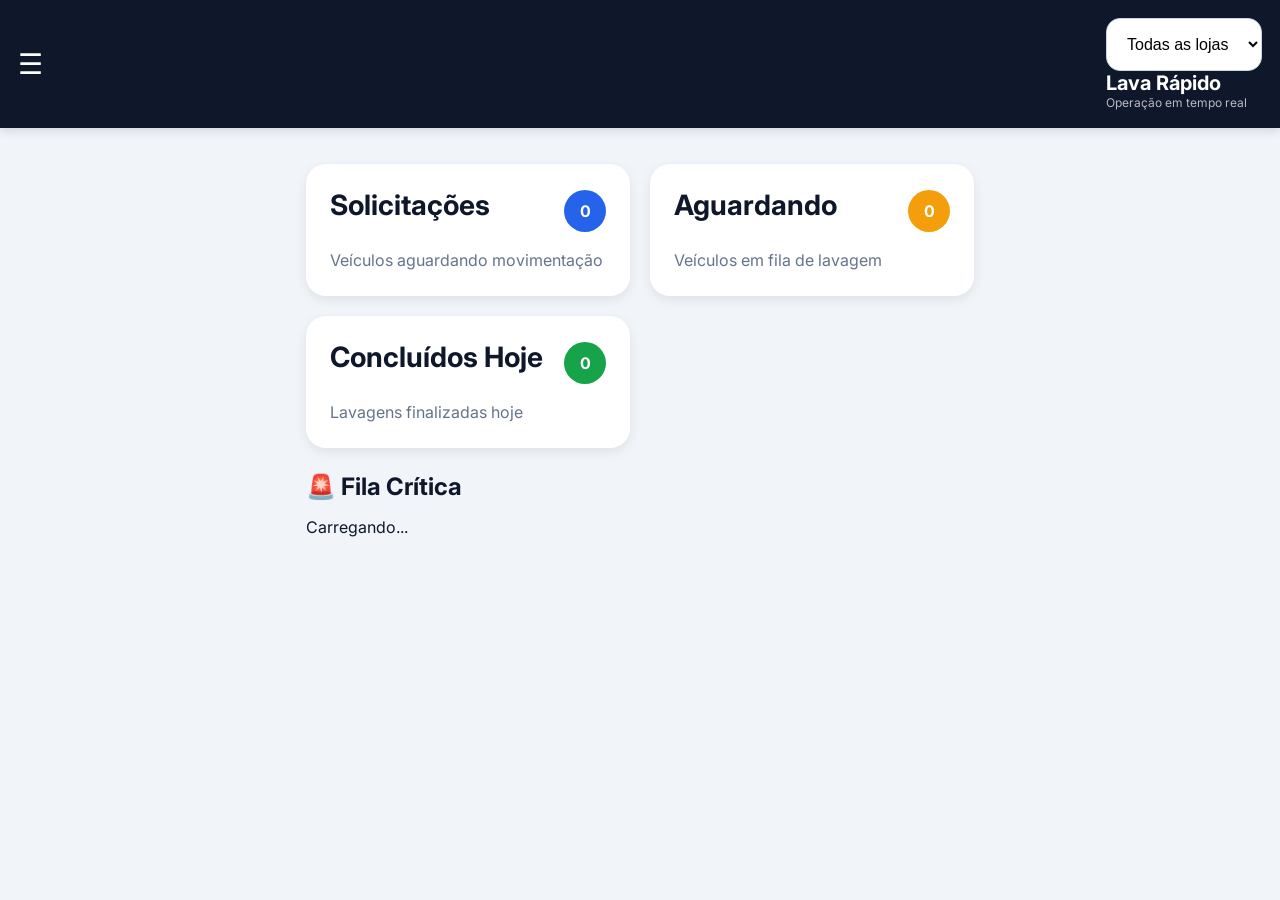
<file: index.html>
<!DOCTYPE html>
<html lang="pt-BR">

<head>

  <meta charset="UTF-8">

  <meta name="viewport"
        content="width=device-width, initial-scale=1.0">

  <title>Lava Rápido</title>

  <link rel="stylesheet"
        href="./css/style.css">

</head>

<script src="./js/config.js"></script>

<script src="./js/index.js"></script>

  
  
<body>

  <div
  id="overlay"
  class="overlay"
  onclick="fecharMenu()">

</div>

<nav
  id="sidebar"
  class="sidebar">

  <a href="index.html">
    🏠 Dashboard
  </a>

  <a href="solicitacoes.html">
    📋 Solicitações
  </a>

  <a href="aguardando.html">
    🚗 Aguardando Lavagem
  </a>

  <a href="concluido.html">
    ✅ Concluídos
  </a>

  <a href="filtros.html">
  🔎 Filtros
</a>

</nav>


  <header class="topbar">

    <div
      class="menu-btn"
      onclick="abrirMenu()">

      ☰

    </div>
    <div class="logo-area">

      <div class="filtro-loja">

  <select
    id="filtroLoja"
    onchange="alterarLoja()">

    <option value="">
      Todas as lojas
    </option>

    <option value="Mooca">
      Mooca
    </option>

    <option value="Central Plaza">
      Central Plaza
    </option>

  </select>

</div>

      <h1>Lava Rápido</h1>

      <span>Operação em tempo real</span>

    </div>

  </header>

  <main class="container">

<div class="menu-grid">

  <a href="solicitacoes.html"
     class="menu-card">

    <div class="menu-top">

      <h2>Solicitações</h2>

      <div
        id="totalSolicitacoes"
        class="badge">

        0

      </div>

    </div>

    <p>
      Veículos aguardando movimentação
    </p>

  </a>

  <a href="aguardando.html"
     class="menu-card">

    <div class="menu-top">

      <h2>Aguardando</h2>

      <div
        id="totalAguardando"
        class="badge badge-yellow">

        0

      </div>

    </div>

    <p>
      Veículos em fila de lavagem
    </p>

  </a>

  <a href="concluido.html"
     class="menu-card">

    <div class="menu-top">

      <h2>Concluídos Hoje</h2>

      <div
        id="totalConcluidos"
        class="badge badge-green">

        0

      </div>

    </div>

    <p>
      Lavagens finalizadas hoje
    </p>

  </a>

</div>

<div class="painel-alertas">

  <h2>

    🚨 Fila Crítica

  </h2>

  <div
    id="filaCritica">

    Carregando...

  </div>

</div>

  </main>


  <script>

function abrirMenu(){

  document
    .getElementById(
      'sidebar'
    )
    .classList.add(
      'active'
    );

  document
    .getElementById(
      'overlay'
    )
    .classList.add(
      'active'
    );

}

function fecharMenu(){

  document
    .getElementById(
      'sidebar'
    )
    .classList.remove(
      'active'
    );

  document
    .getElementById(
      'overlay'
    )
    .classList.remove(
      'active'
    );

}


function alterarLoja(){

  const loja =
    document.getElementById(
      'filtroLoja'
    ).value;

  localStorage.setItem(
    'lojaSelecionada',
    loja
  );

  location.reload();

}

window.onload = () => {

  const loja =
    localStorage.getItem(
      'lojaSelecionada'
    ) || '';

  document.getElementById(
    'filtroLoja'
  ).value = loja;

};

</script>

</body>

</html>
</file>
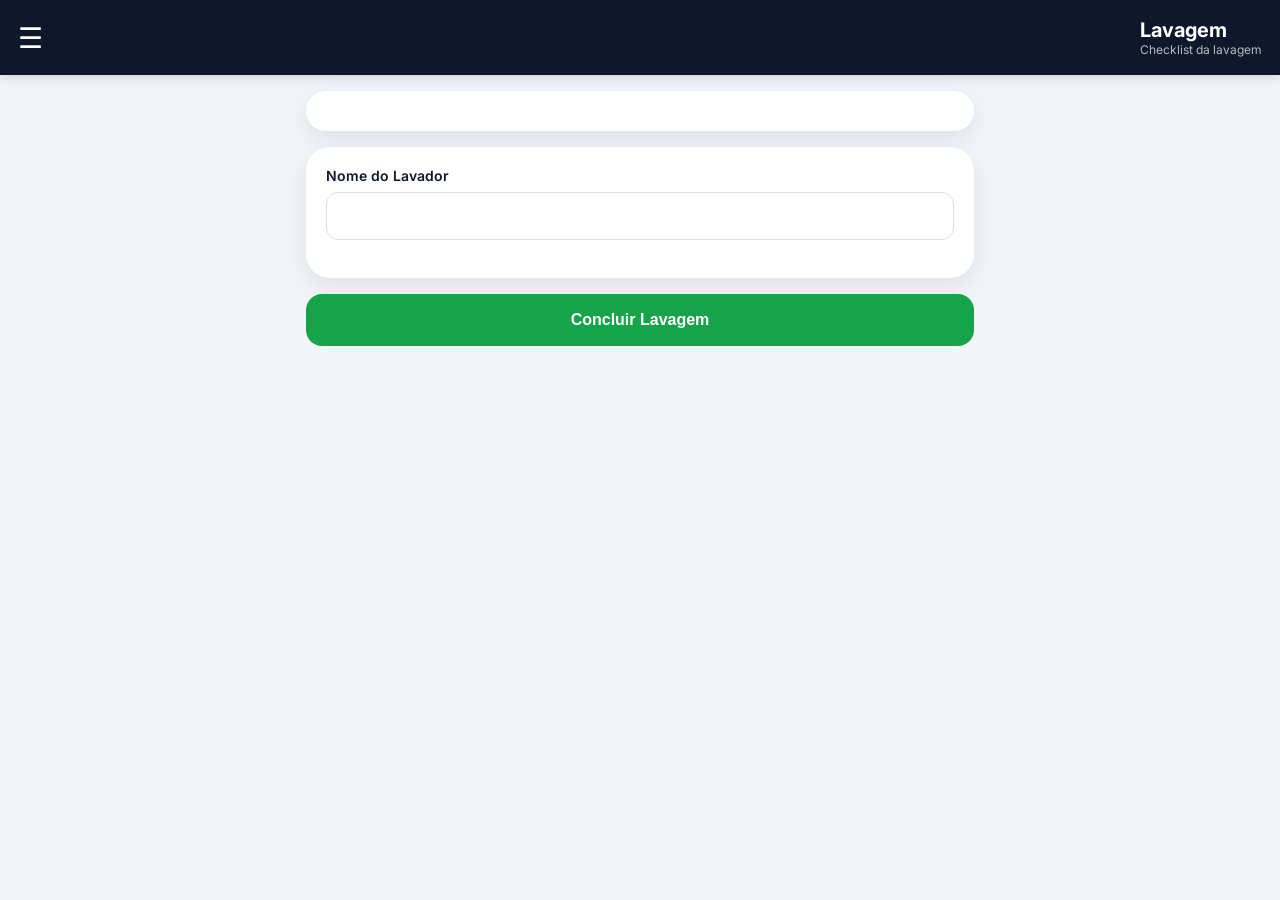
<file: lavagem.html>
<!DOCTYPE html>

<html lang="pt-BR">

<head>

<meta charset="UTF-8">

<meta name="viewport"
   content="width=device-width, initial-scale=1.0">

<title>Lavagem</title>

<link rel="stylesheet"
      href="./css/style.css">

</head>

<body>

   <div
  id="overlay"
  class="overlay"
  onclick="fecharMenu()">

</div>

<nav
  id="sidebar"
  class="sidebar">

  <a href="index.html">
    🏠 Dashboard
  </a>

  <a href="solicitacoes.html">
    📋 Solicitações
  </a>

  <a href="aguardando.html">
    🚗 Aguardando Lavagem
  </a>

  <a href="concluido.html">
    ✅ Concluídos
  </a>

</nav>


<header class="topbar">

   <div
  class="menu-btn"
  onclick="abrirMenu()">

  ☰

</div>

  <div class="logo-area">


<h1>Lavagem</h1>

<span>Checklist da lavagem</span>


  </div>

</header>

<main class="container">

  <div class="card">


<h2 id="placa"></h2>


  </div>

  <div class="card">


<div class="form-group">

  <label>Nome do Lavador</label>

  <input
    type="text"
    id="lavador">

</div>


  </div>

  


  </div>

<button
 class="btn btn-green"
 onclick="concluirLavagem()">


Concluir Lavagem


  </button>

</main>

<script src="./js/config.js"></script>

<script src="./js/lavagem.js"></script>


   <script>

function abrirMenu(){

  document
    .getElementById(
      'sidebar'
    )
    .classList.add(
      'active'
    );

  document
    .getElementById(
      'overlay'
    )
    .classList.add(
      'active'
    );

}

function fecharMenu(){

  document
    .getElementById(
      'sidebar'
    )
    .classList.remove(
      'active'
    );

  document
    .getElementById(
      'overlay'
    )
    .classList.remove(
      'active'
    );

}

</script>

</body>

</html>
</file>
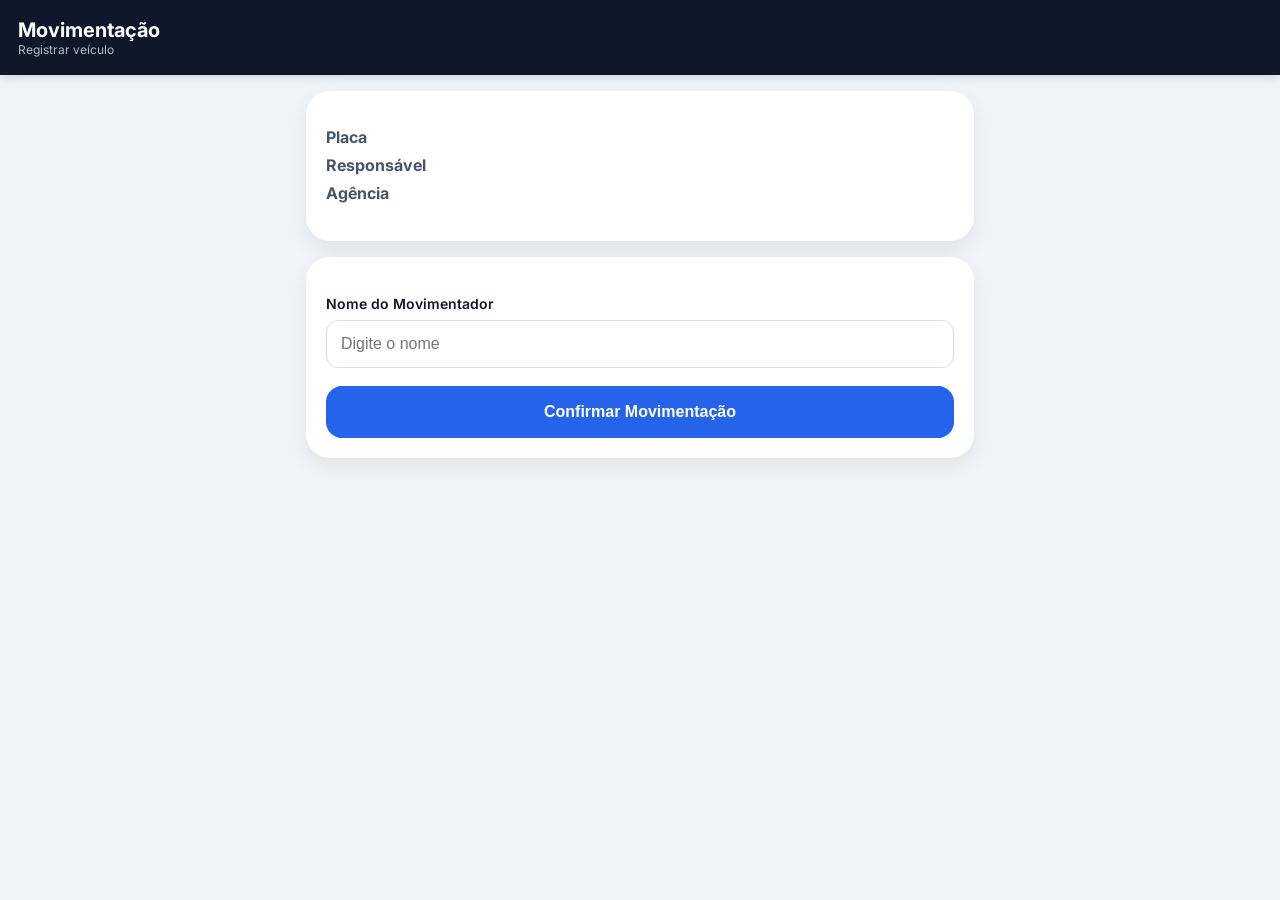
<file: movimentar.html>
<!DOCTYPE html>
<html lang="pt-BR">

<head>

  <meta charset="UTF-8">

  <meta name="viewport"
        content="width=device-width, initial-scale=1.0">

  <title>Movimentar</title>

  <link rel="stylesheet"
        href="./css/style.css">

</head>

<body>

  <header class="topbar">

    <div class="logo-area">

      <h1>Movimentação</h1>

      <span>Registrar veículo</span>

    </div>

  </header>

  <main class="container">

    <div class="card">

      <div class="card-info">

        <div>

          <strong>Placa</strong>

          <div id="placa"></div>

        </div>

        <div>

          <strong>Responsável</strong>

          <div id="responsavel"></div>

        </div>

        <div>

          <strong>Agência</strong>

          <div id="agencia"></div>

        </div>

      </div>

    </div>

    <div class="card">

      <div class="form-group">

       


      </div>

      <div class="form-group">

        <label>
          Nome do Movimentador
        </label>

        <input
          type="text"
          id="movimentador"
          placeholder="Digite o nome">

      </div>

      

      <button
        class="btn"
        onclick="movimentar()">

        Confirmar Movimentação

      </button>

    </div>

  </main>

  <script src="./js/config.js"></script>

  <script src="./js/movimentar.js"></script>

</body>

</html>
</file>
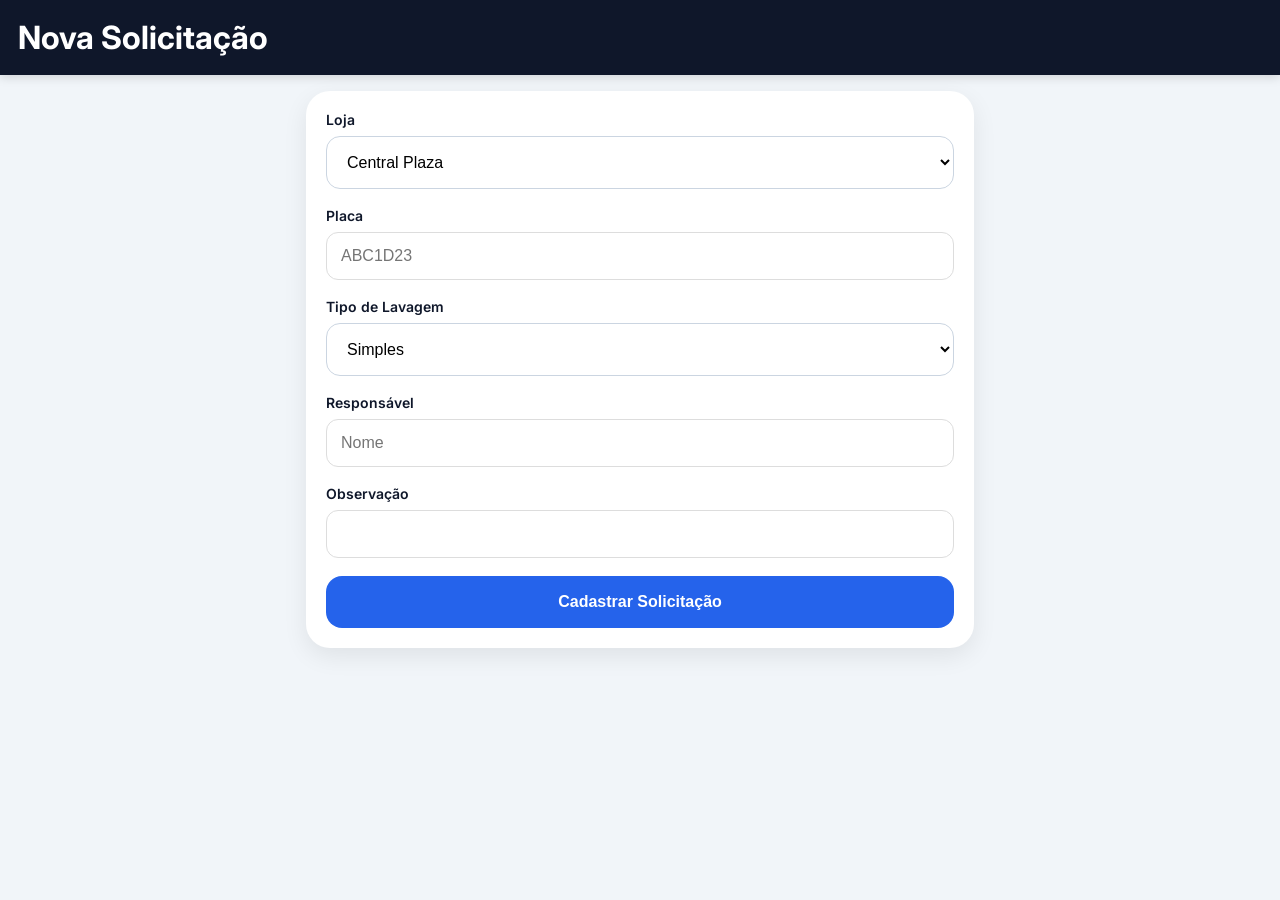
<file: nova-solicitacao.html>
<!DOCTYPE html>
<html lang="pt-BR">

<head>

<meta charset="UTF-8">

<meta name="viewport"
content="width=device-width, initial-scale=1.0">

<title>Nova Solicitação</title>

<link rel="stylesheet"
href="./css/style.css">

</head>

<body>

<header class="topbar">

<h1>Nova Solicitação</h1>

</header>

<main class="container">

<div class="card">

<div class="form-group">

<label>Loja</label>

<select id="loja">

<option value="ACUCP">
Central Plaza
</option>

<option value="ACSMC">
Mooca
</option>

</select>

</div>

<div class="form-group">

<label>Placa</label>

<input
type="text"
id="placa"
maxlength="7"
placeholder="ABC1D23">

</div>

<div class="form-group">

<label>Tipo de Lavagem</label>

<select id="tipo">

<option>
Simples
</option>

<option>
Especial P
</option>

<option>
Especial M
</option>

<option>
Especial G
</option>

</select>

</div>

<div class="form-group">

<label>Responsável</label>

<input
type="text"
id="responsavel"
placeholder="Nome">

</div>

<div class="form-group">

<label>Observação</label>

<input
type="text"
id="observacao">

</div>

<button
class="btn"
onclick="salvarSolicitacao()">

Cadastrar Solicitação

</button>

</div>

</main>

<script src="./js/config.js"></script>

<script src="./js/nova-solicitacao.js"></script>

</body>

</html>
</file>
<file: css/style.css>
@import url('https://fonts.googleapis.com/css2?family=Inter:wght@400;500;600;700&display=swap');

*{
  margin:0;
  padding:0;
  box-sizing:border-box;
}

body{
  font-family:'Inter',sans-serif;
  background:#f1f5f9;
  color:#0f172a;
}

.topbar{
  position:sticky;
  top:0;
  z-index:100;

  background:#0f172a;

  padding:18px;

  display:flex;
  align-items:center;
  justify-content:space-between;

  color:white;

  box-shadow:0 2px 10px rgba(0,0,0,.15);
}

.logo-area{
  display:flex;
  flex-direction:column;
}

.logo-area h1{
  font-size:20px;
  font-weight:700;
}

.logo-area span{
  font-size:12px;
  opacity:.7;
}

.container{
  padding:16px;
}

.lista-cards{
  display:flex;
  flex-direction:column;
  gap:16px;
}

.card{

  background:#fff;

  border-radius:24px;

  padding:20px;

  margin-bottom:16px;

  box-shadow:
    0 8px 24px rgba(0,0,0,.08);

  border:none;

  transition:.2s;

}

.card:active{

  transform:scale(.98);

}

.card:active{
  transform:scale(.98);
}

.card-top{

  display:flex;

  justify-content:space-between;

  align-items:center;

  margin-bottom:16px;

}

.placa{

  font-size:34px;

  font-weight:800;

  letter-spacing:3px;

  color:#0f172a;

}

.tempo{

  background:#eef4ff;

  color:#2563eb;

  padding:8px 12px;

  border-radius:20px;

  font-size:12px;

  font-weight:700;

}

.card-info{
  margin-top:16px;

  display:flex;
  flex-direction:column;
  gap:8px;

  color:#475569;
}

.card-footer{
  margin-top:20px;
}

.btn{
  width:100%;

  border:none;

  background:#2563eb;
  color:white;

  padding:16px;

  border-radius:14px;

  font-size:16px;
  font-weight:600;

  cursor:pointer;
}

.btn-yellow{
  background:#f59e0b;
}

.btn-green{
  background:#16a34a;
}

.form-group{
  margin-bottom:18px;
}

label{
  display:block;

  margin-bottom:8px;

  font-size:14px;
  font-weight:600;
}

input,
select{
  width:100%;

  padding:16px;

  border-radius:14px;

  border:1px solid #cbd5e1;

  font-size:16px;

  background:white;
}

.checklist{
  display:flex;
  flex-direction:column;
  gap:14px;
}

.check-item{
  background:white;

  padding:16px;

  border-radius:14px;

  display:flex;
  align-items:center;
  gap:12px;
}

.check-item input{
  width:22px;
  height:22px;
}

@media(min-width:768px){

  .container{
    max-width:700px;
    margin:auto;
  }

}


.menu-grid{

  display:grid;

  grid-template-columns:
    repeat(auto-fit,minmax(280px,1fr));

  gap:20px;

  margin-top:20px;

}

.menu-card{

  background:white;

  border-radius:20px;

  padding:24px;

  text-decoration:none;

  color:#0f172a;

  box-shadow:
    0 4px 12px rgba(0,0,0,.08);

  transition:.2s;

  display:block;

}

.menu-card:hover{

  transform:translateY(-4px);

}

.menu-card h2{

  font-size:28px;

  margin-bottom:12px;

  color:#0f172a;

}

.menu-card p{

  color:#64748b;

  line-height:1.5;

}

.menu-top{

  display:flex;

  justify-content:space-between;

  align-items:center;

  margin-bottom:14px;

}

.badge{

  background:#2563eb;

  color:white;

  width:42px;
  height:42px;

  border-radius:50%;

  display:flex;

  align-items:center;
  justify-content:center;

  font-weight:700;

  font-size:16px;

}

.badge-yellow{

  background:#f59e0b;

}

.badge-green{

  background:#16a34a;

}

.btn:disabled{

  opacity:.7;

  cursor:not-allowed;

}

.preview-container{

  margin-top:16px;

}

.preview-imagem{

  width:100%;

  border-radius:18px;

  object-fit:cover;

  max-height:280px;

  box-shadow:
    0 4px 12px rgba(0,0,0,.15);

}

.foto-card{

  width:100%;

  height:220px;

  object-fit:cover;

  border-radius:16px;

  margin-bottom:16px;

}

.card-placa{

  font-size:28px;

  font-weight:700;

  margin-bottom:8px;

}

.card-tempo{

  color:#64748b;

  margin-top:10px;

}

.sidebar{

position:fixed;

top:0;
left:-280px;

width:280px;
height:100%;

background:#0f172a;

transition:.3s;

z-index:2000;

padding-top:70px;

}

.sidebar.active{

left:0;

}

.sidebar a{

display:block;

color:white;

text-decoration:none;

padding:18px 24px;

border-bottom:
1px solid rgba(255,255,255,.08);

}

.sidebar a:hover{

background:
rgba(255,255,255,.08);

}

.menu-btn{

font-size:28px;

cursor:pointer;

margin-right:15px;

}

.overlay{

position:fixed;

inset:0;

background:
rgba(0,0,0,.4);

display:none;

z-index:1999;

}

.overlay.active{

display:block;

}

.tipo-lavagem{

  display:inline-block;

  margin-top:8px;

  padding:4px 10px;

  border-radius:20px;

  background:#eef4ff;

  color:#2457d6;

  font-weight:600;

  font-size:12px;

}


.card-info{

  display:flex;

  flex-direction:column;

  gap:8px;

  color:#475569;

  margin-bottom:18px;

}

.card-tag{

  display:inline-flex;

  align-items:center;

  padding:8px 14px;

  border-radius:999px;

  background:#dcfce7;

  color:#166534;

  font-size:12px;

  font-weight:700;

  margin-top:10px;

}

.card-footer{

  margin-top:18px;

}

.btn{

  width:100%;

  height:52px;

  border:none;

  border-radius:16px;

  font-size:16px;

  font-weight:700;

}

.painel-alertas{

  margin-top:24px;

}

.painel-alertas h2{

  color:#0f172a;

  margin-bottom:16px;

}

.alerta-card{

  background:#fff;

  border-radius:20px;

  padding:16px;

  margin-bottom:12px;

  display:flex;

  justify-content:space-between;

  align-items:center;

  box-shadow:
    0 4px 12px rgba(0,0,0,.08);

}

.alerta-placa{

  font-size:20px;

  font-weight:700;

}

.alerta-tempo{

  padding:8px 12px;

  border-radius:999px;

  font-weight:700;

  color:white;

}

.alerta-vermelho{

  background:#dc2626;

}

.alerta-amarelo{

  background:#f59e0b;

}

.grid-filtros{

display:flex;

gap:12px;

overflow-x:auto;

margin-top:15px;

}

.grid-filtros .card{

min-width:220px;

}

  input[type="text"]{

  width:100%;

  padding:14px;

  border:1px solid #ddd;

  border-radius:12px;

  font-size:16px;

  outline:none;

}

input[type="text"]:focus{

  border-color:#2563eb;

}

.filtro-fixo{

  position: sticky;

  top: 70px;

  z-index: 100;

  background: #f1f5f9;

  padding: 10px 16px;

  margin-bottom: 12px;

}



    #periodo{

  font-size: 24px;

  font-weight: 500;

  cursor: pointer;

}
</file>
